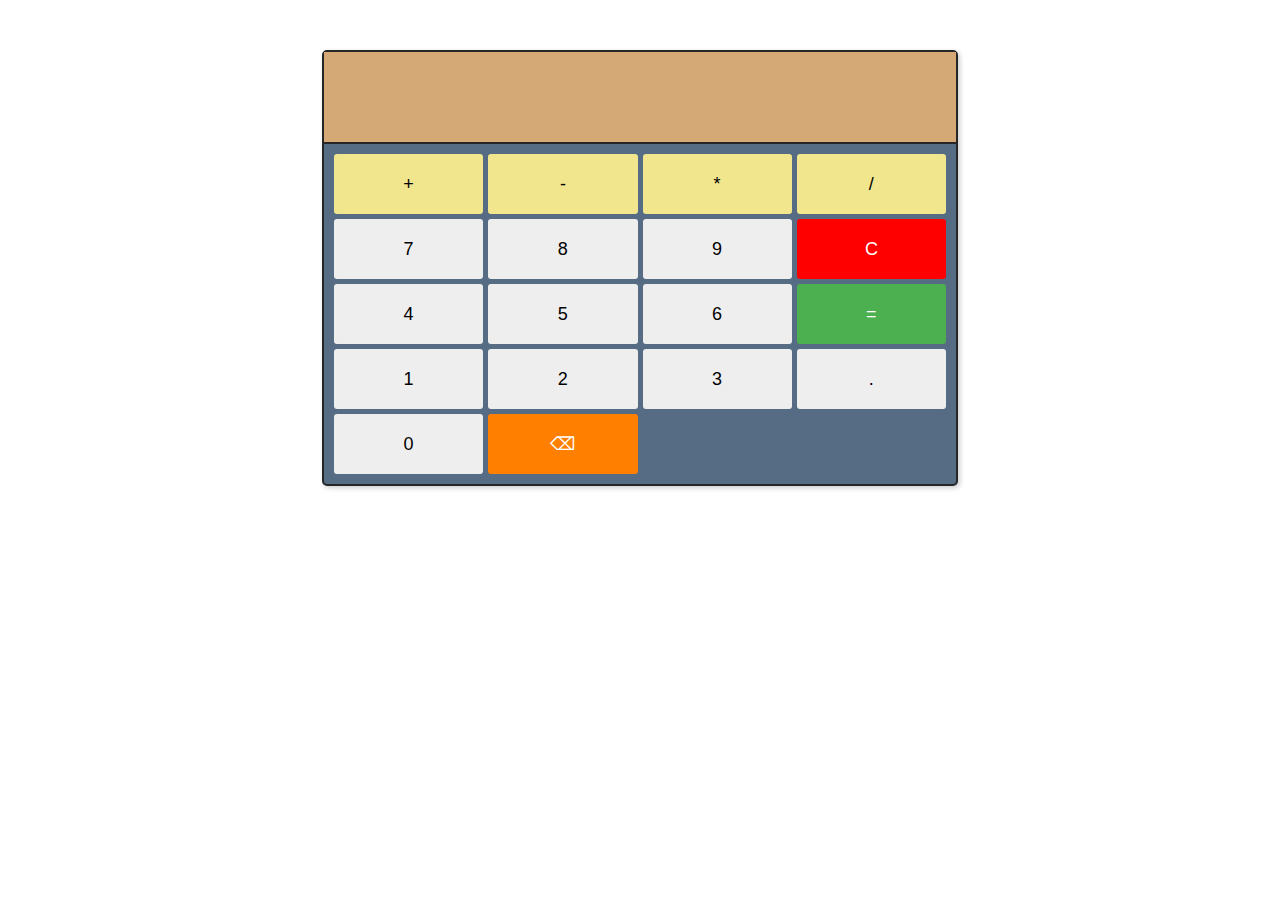
<file: Calculator/index.html>
<!DOCTYPE html>
<html lang="en">
<head>
    <meta charset="UTF-8">
    <meta name="viewport" content="width=device-width, initial-scale=1.0">
    <title>Calculator</title>
    <link rel="stylesheet" href="style.css">
</head>
<body>
    <div class="calculator">
        <div class="display"></div>
        <div class="buttons">
            <button class="operator" onclick="appendOperator('+')">+</button>
            <button class="operator" onclick="appendOperator('-')">-</button>
            <button class="operator" onclick="appendOperator('*')">*</button>
            <button class="operator" onclick="appendOperator('/')">/</button>
            <button onclick="appendNumber('7')">7</button>
            <button onclick="appendNumber('8')">8</button>
            <button onclick="appendNumber('9')">9</button>
            <button class="clear" onclick="clearDisplay()">C</button>
            <button onclick="appendNumber('4')">4</button>
            <button onclick="appendNumber('5')">5</button>
            <button onclick="appendNumber('6')">6</button>
            <button class="equal" onclick="calculate()">=</button>
            <button onclick="appendNumber('1')">1</button>
            <button onclick="appendNumber('2')">2</button>
            <button onclick="appendNumber('3')">3</button>
            <button onclick="appendNumber('.')">.</button>
            <button onclick="appendNumber('0')">0</button>
            <button class="backspace" onclick="backspace()">⌫</button>
        </div>
    </div>
    <script src="cal.js"></script>
</body>
</html>
</file>
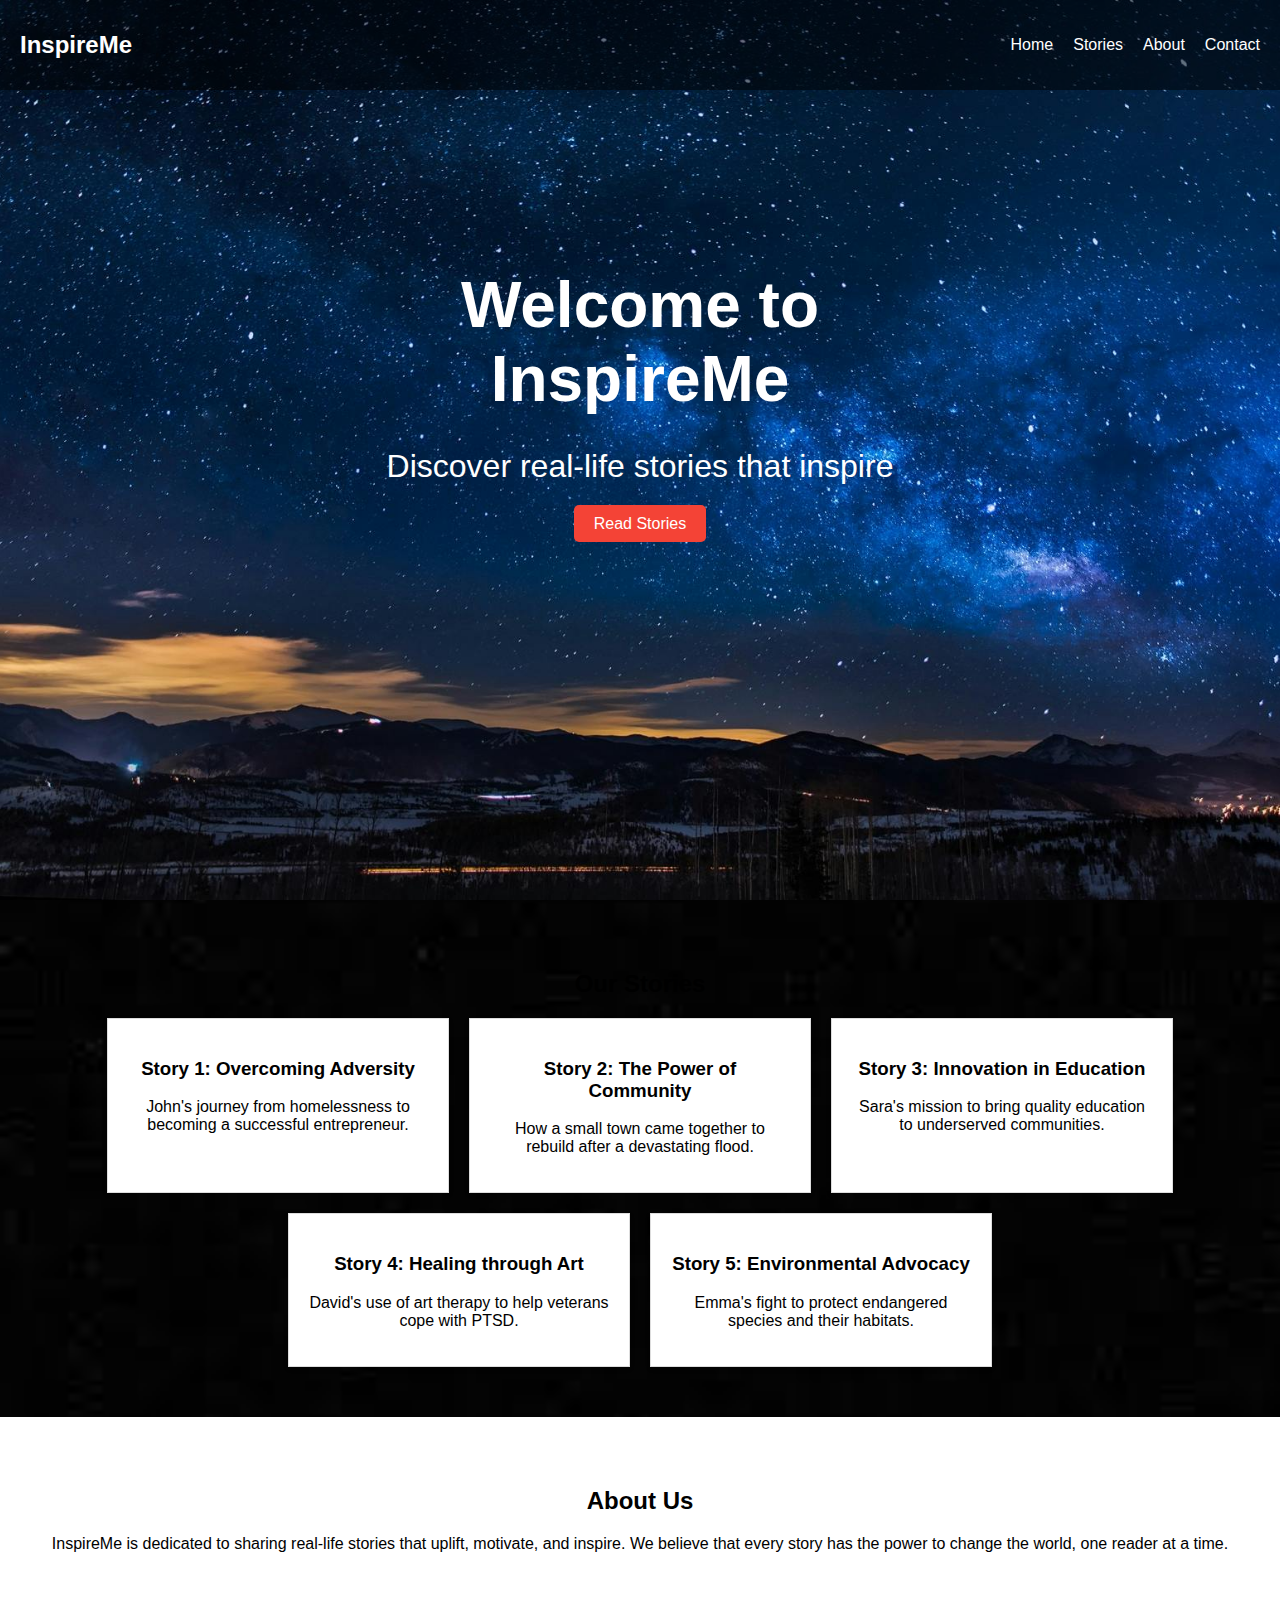
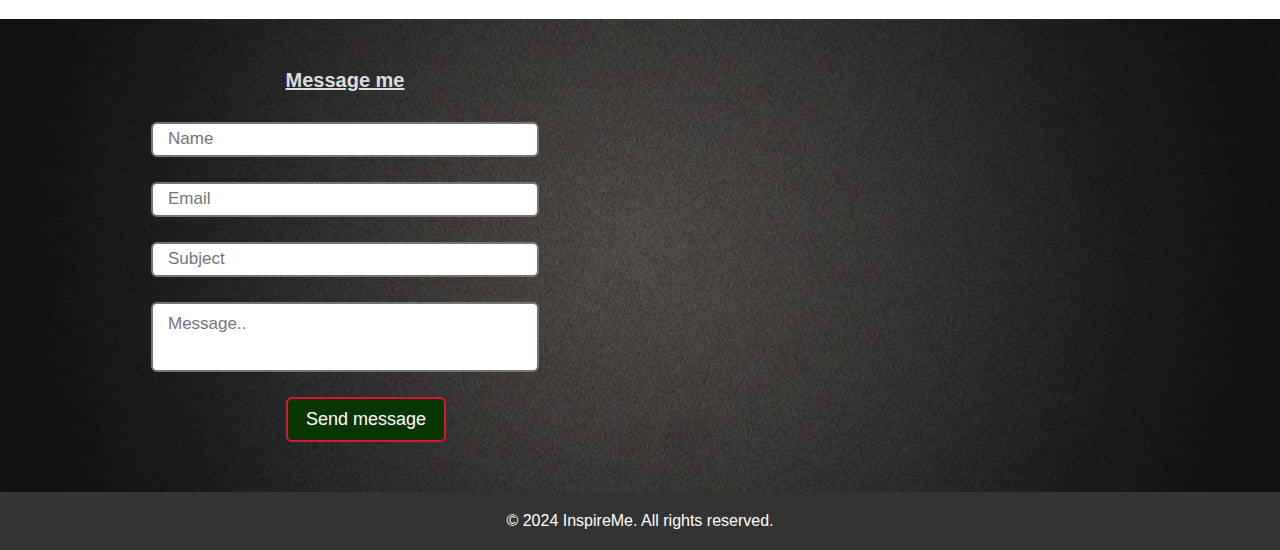
<file: Landing Page/index.html>
<!DOCTYPE html>
<html lang="en">
<head>
   <meta charset="UTF-8">
   <meta name="viewport" content="width=device-width, initial-scale=1.0">
   <title>Storytelling Landing Page</title>
   <link rel="stylesheet" href="style.css">
</head>
<body>
   <header>
      <nav>
         <div class="logo">InspireMe</div>
         <ul class="nav-links">
            <li><a href="#home">Home</a></li>
            <li><a href="#stories">Stories</a></li>
            <li><a href="#about">About</a></li>
            <li><a href="#contact">Contact</a></li>
         </ul>
      </nav>
      <div class="hero">
         <h1>Welcome to InspireMe</h1>
         <p>Discover real-life stories that inspire</p>
         <a href="#stories" class="btn">Read Stories</a>
      </div>
   </header>

   <section id="stories">
      <h2>Our Stories</h2>
      <div class="story-container">
         <div class="story-box">
            <h3>Story 1: Overcoming Adversity</h3>
            <p>John's journey from homelessness to becoming a successful entrepreneur.</p>
         </div>
         <div class="story-box">
            <h3>Story 2: The Power of Community</h3>
            <p>How a small town came together to rebuild after a devastating flood.</p>
         </div>
         <div class="story-box">
            <h3>Story 3: Innovation in Education</h3>
            <p>Sara's mission to bring quality education to underserved communities.</p>
         </div>
         <div class="story-box">
            <h3>Story 4: Healing through Art</h3>
            <p>David's use of art therapy to help veterans cope with PTSD.</p>
         </div>
         <div class="story-box">
            <h3>Story 5: Environmental Advocacy</h3>
            <p>Emma's fight to protect endangered species and their habitats.</p>
         </div>
      </div>
   </section>

   <section id="about">
      <h2>About Us</h2>
      <p>InspireMe is dedicated to sharing real-life stories that uplift, motivate, and inspire. We believe that every story has the power to change the world, one reader at a time.</p>
   </section>

   <section class="contact" id="contact">
      
      <div class="contact-content">
      <div class="text">Message me</div>
      </div>
      <form action="#">
         <div class="fields">
            <div class="field name">
               <input type="text" placeholder="Name" required>
            </div>
            <div class="field email">
               <input type="email" placeholder="Email" required>
            </div>
         </div>
         <div class="field">
            <input type="text" placeholder="Subject" required>
         </div>
         <div class="field textarea">
            <textarea cols="30" rows="10" placeholder="Message.." required></textarea>
         </div>
         <div class="button-area">
            <button type="submit">Send message</button>
         </div>
      </form>
   </section>

   <footer>
      <p>&copy; 2024 InspireMe. All rights reserved.</p>
   </footer>
</body>
</html>
</file>
<file: Calculator/style.css>
.calculator {
    width: 50%;
    margin: 50px auto;
    border: 2px solid #272626;
    border-radius: 5px;
    box-shadow: 2px 2px 5px rgba(0, 0, 0, 0.2);
    background-color: #566c85;
    font-family: sans-serif;
}

.display {
    height: 70px;
    background-color: #d5a976;
    border-bottom: 2px solid #272626;
    padding: 10px;
    text-align: right;
    font-size: 30px;
}

.buttons {
    display: grid;
    grid-template-columns: repeat(4, 1fr);
    gap: 5px;
    padding: 10px;
}

button {
    width: 100%;
    height: 60px;
    background-color: #eee;
    border: none;
    border-radius: 3px;
    cursor: pointer;
    font-size: 18px;
    transition: background-color 0.3s;
}

button:hover {
    background-color: #ddd;
}

.operator {
    background-color: #f1e68e; 
    font-weight: 50%;
}

.clear {
    background-color: #ff0000;
    color: #fff;
}

.equal {
    background-color: #4CAF50;
    color: #fff;
}

.backspace {
    background-color: #ff8000;
    color: #fff;
}
</file>
<file: Landing Page/style.css>
body {
    font-family: Arial, sans-serif;
    margin: 0;
    padding: 0;
    box-sizing: border-box;
}

header {
    background: url('1.jpg') no-repeat center center/cover;
    height: 100vh;
    color: white;
    text-align: center;
    position: relative;
}

nav {
    display: flex;
    justify-content: space-between;
    align-items: center;
    padding: 20px;
    background: rgba(0, 0, 0, 0.5);
}

nav .logo {
    font-size: 1.5rem;
    font-weight: bold;
}

nav .nav-links {
    list-style: none;
    display: flex;
    gap: 20px;
}

nav .nav-links li {
    display: inline;
}

nav .nav-links a {
    color: white;
    text-decoration: none;
    font-size: 1rem;
}

.hero {
    position: absolute;
    top: 50%;
    left: 50%;
    transform: translate(-50%, -50%);
    height: 50%;
}

.hero h1 {
    font-size: 4rem;
    margin-bottom: 20px;
}

.hero p {
    font-size: 2rem;
    margin-bottom: 30px;
}

.hero .btn {
    background: #f44336;
    color: white;
    padding: 10px 20px;
    text-decoration: none;
    border-radius: 5px;
    transition: background 0.3s;
}

.hero .btn:hover {
    background: #d32f2f;
}

section {
    padding: 50px;
    text-align: center;
}

#stories {
    background: url('2.jpeg') no-repeat center center/cover;
}

.story-container {
    display: flex;
    flex-wrap: wrap;
    justify-content: center;
    gap: 20px;
}

.story-box {
    background: white;
    border: 1px solid #ddd;
    padding: 20px;
    width: 300px;
    box-shadow: 0 2px 5px rgba(0, 0, 0, 0.1);
    transition: transform 0.3s, box-shadow 0.3s;
}

.story-box:hover {
    transform: translateY(-10px);
    box-shadow: 0 5px 15px rgba(0, 0, 0, 0.3);
}

#about {
    background: #fff;
}

#contact {
    background: url('3.jpg') no-repeat center center/cover;
}
.contact .contact-content .text{
    font-size: 20px;
    font-weight: 600;
    margin-bottom: 30px;
    margin-right: 50%;
    text-decoration: underline;
    color: #ddd;
}
.contact .fields{
    display: flexbox;
}
.contact .field,
.contact .fields .field{
    height: 45px;
    width: 50%;
    margin-bottom: 15px;
}
.contact .textarea{
    height: 80px;
    width: 50%;
}
.contact .name{
    margin-right: 50%;
}
.contact .field input,
.contact .textarea textarea{
    height: 70%;
    width: 60%;
    border: 2px solid rgb(117, 115, 115);
    border-radius: 6px;
    outline: none;
    padding: 0 15px;
    font-size: 17px;
    font-family: 'Poppins', sans-serif;
    transition: all 0.3s ease;
}
.contact .field input:focus,
.contact .textarea textarea:focus{
    border-color: #f4f0bf;
}
.contact .textarea textarea{

    padding-top: 10px;
    resize: none;
}
.contact .button-area{
    display: flex;
    margin-left: 20%;
}
.button-area button{
    color: #fff;
    display: block;
    width: 160px!important;
    height: 45px;
    outline: none;
    font-size: 18px;
    font-weight: 500;
    border-radius: 6px;
    cursor: pointer;
    flex-wrap: nowrap;
    background: rgb(8, 54, 1);
    border: 2px solid crimson;
    transition: all 0.3s ease;
}
.button-area button:hover{
  color: crimson;
  background: none;
}

footer {
    background: #333;
    color: white;
    text-align: center;
    padding: 20px 0;
    position: relative;
}

footer p {
    margin: 0;
}
</file>
